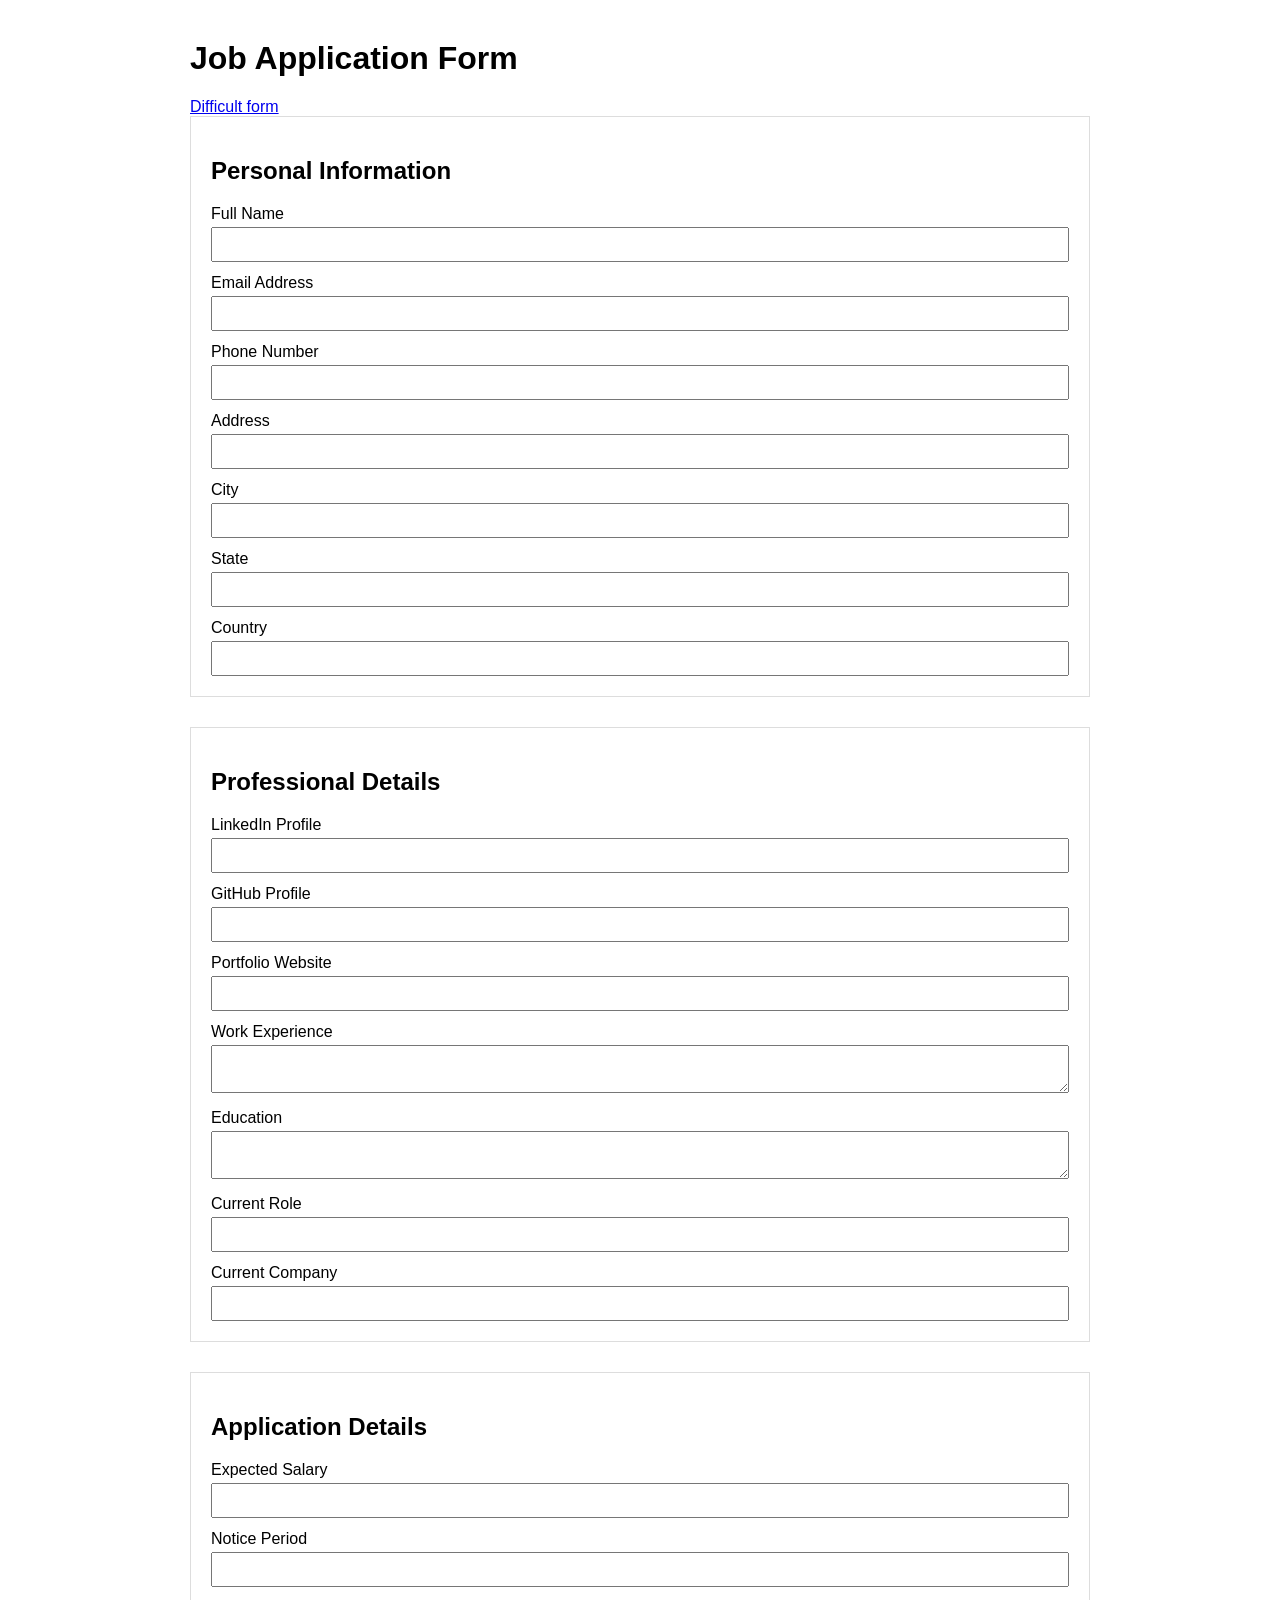
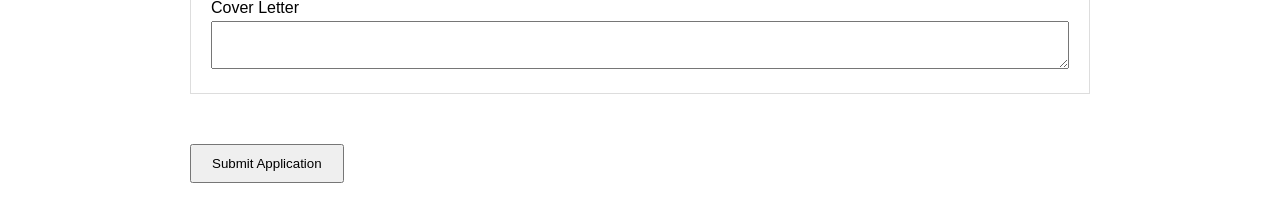
<file: test/index.html>
<!DOCTYPE html>
<html>
<head>
<meta charset="utf-8">
<title>Job Application Test Form</title>

<style>
body {
    font-family: Arial, sans-serif;
    max-width: 900px;
    margin: 40px auto;
}

.section {
    margin-bottom: 30px;
    padding: 20px;
    border: 1px solid #ddd;
}

label {
    display: block;
    margin-top: 12px;
}

input,
textarea,
select {
    width: 100%;
    padding: 8px;
    margin-top: 4px;
    box-sizing: border-box;
}

button {
    margin-top: 20px;
    padding: 10px 20px;
}
</style>
</head>

<body>

<h1>Job Application Form</h1>

<form id="jobForm">
<a href="./otherform.html">Difficult form</a> 

<div class="section">
<h2>Personal Information</h2>

<label for="fullName">Full Name</label>
<input id="fullName" name="fullName">

<label for="email">Email Address</label>
<input id="email" name="email">

<label for="phone">Phone Number</label>
<input id="phone" name="phone">

<label for="address">Address</label>
<input id="address" name="address">

<label for="city">City</label>
<input id="city" name="city">

<label for="state">State</label>
<input id="state" name="state">

<label for="country">Country</label>
<input id="country" name="country">
</div>

<div class="section">
<h2>Professional Details</h2>

<label for="linkedin">LinkedIn Profile</label>
<input id="linkedin" name="linkedin">

<label for="github">GitHub Profile</label>
<input id="github" name="github">

<label for="portfolio">Portfolio Website</label>
<input id="portfolio" name="portfolio">

<label for="experience">Work Experience</label>
<textarea id="experience" name="experience"></textarea>

<label for="education">Education</label>
<textarea id="education" name="education"></textarea>

<label for="currentRole">Current Role</label>
<input id="currentRole" name="currentRole">

<label for="currentCompany">Current Company</label>
<input id="currentCompany" name="currentCompany">
</div>

<div class="section">
<h2>Application Details</h2>

<label for="salary">Expected Salary</label>
<input id="salary" name="expectedSalary">

<label for="notice">Notice Period</label>
<input id="notice" name="noticePeriod">

<label for="coverLetter">Cover Letter</label>
<textarea id="coverLetter" name="coverLetter"></textarea>
</div>

<button type="submit">Submit Application</button>

</form>

</body>
</html>
</file>
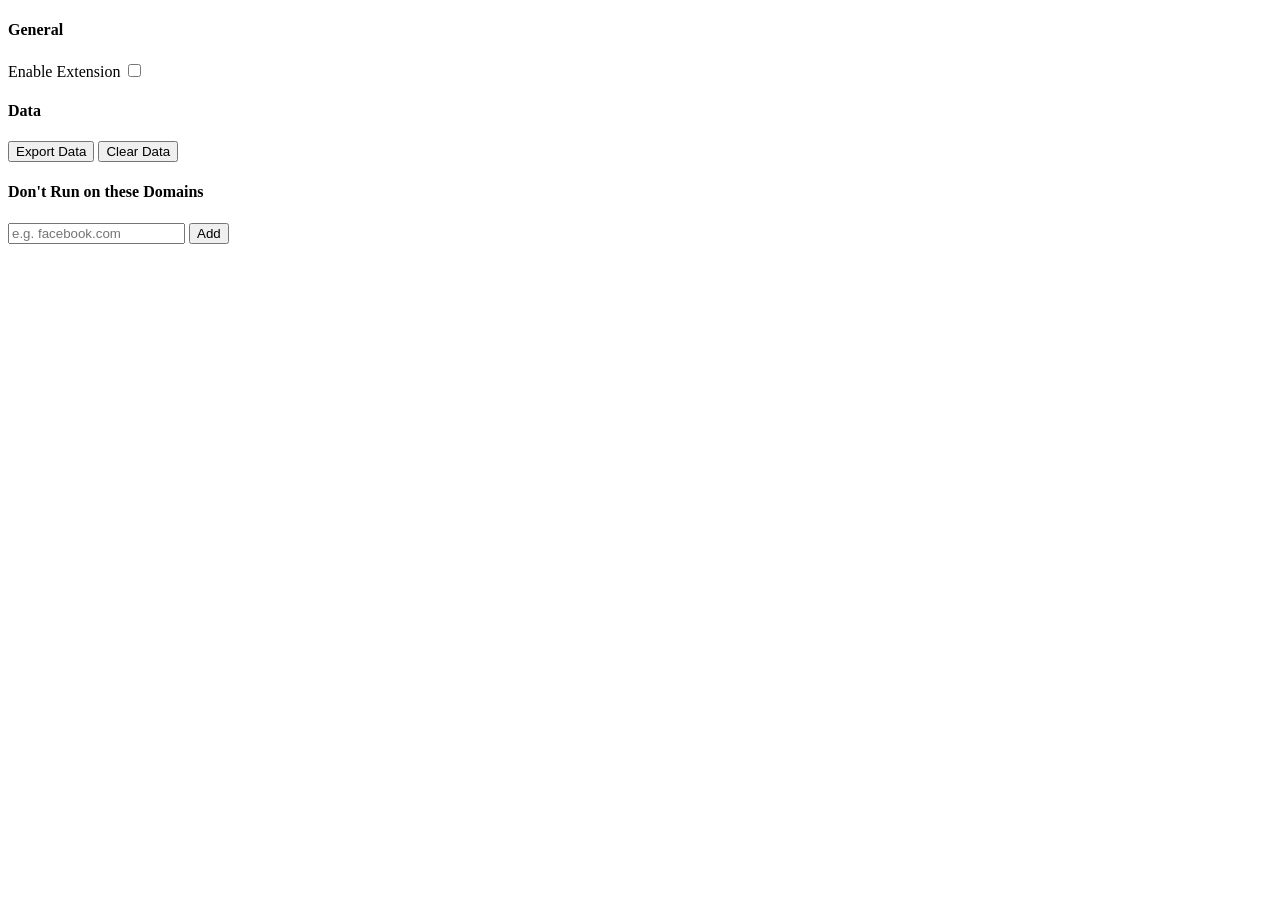
<file: options/options.html>
<!DOCTYPE html>
<html lang="en">
<head>
  <meta charset="UTF-8" />
  <meta name="color-scheme" content="light dark" />
  <title>MinApplyr Settings</title>
</head>

<body class="minapplyr-options">

  <div class="minapplyr-options__container">

    <section class="minapplyr-options__card">
      <h4>General</h4>

      <label class="minapplyr-options__row">
        <span>Enable Extension</span>
        <input type="checkbox" id="toggleEnabled" />
      </label>
    </section>

    <section class="minapplyr-options__card">
      <h4>Data</h4>

      <div class="minapplyr-options__actions">
        <button id="exportBtn">Export Data</button>
        <button id="clearBtn" class="danger">Clear Data</button>
      </div>

      <p id="status"></p>
    </section>

    <section class="minapplyr-options__card">
      <h4>Don't Run on these Domains</h4>

      <div class="minapplyr-options__row">
        <input id="domainInput" type="text" placeholder="e.g. facebook.com" />
        <button id="addDomainBtn">Add</button>
      </div>

      <ul id="blockedList" class="minapplyr-options__list"></ul>
    </section>

  </div>

  <script src="options.js"></script>
</body>
</html>
</file>
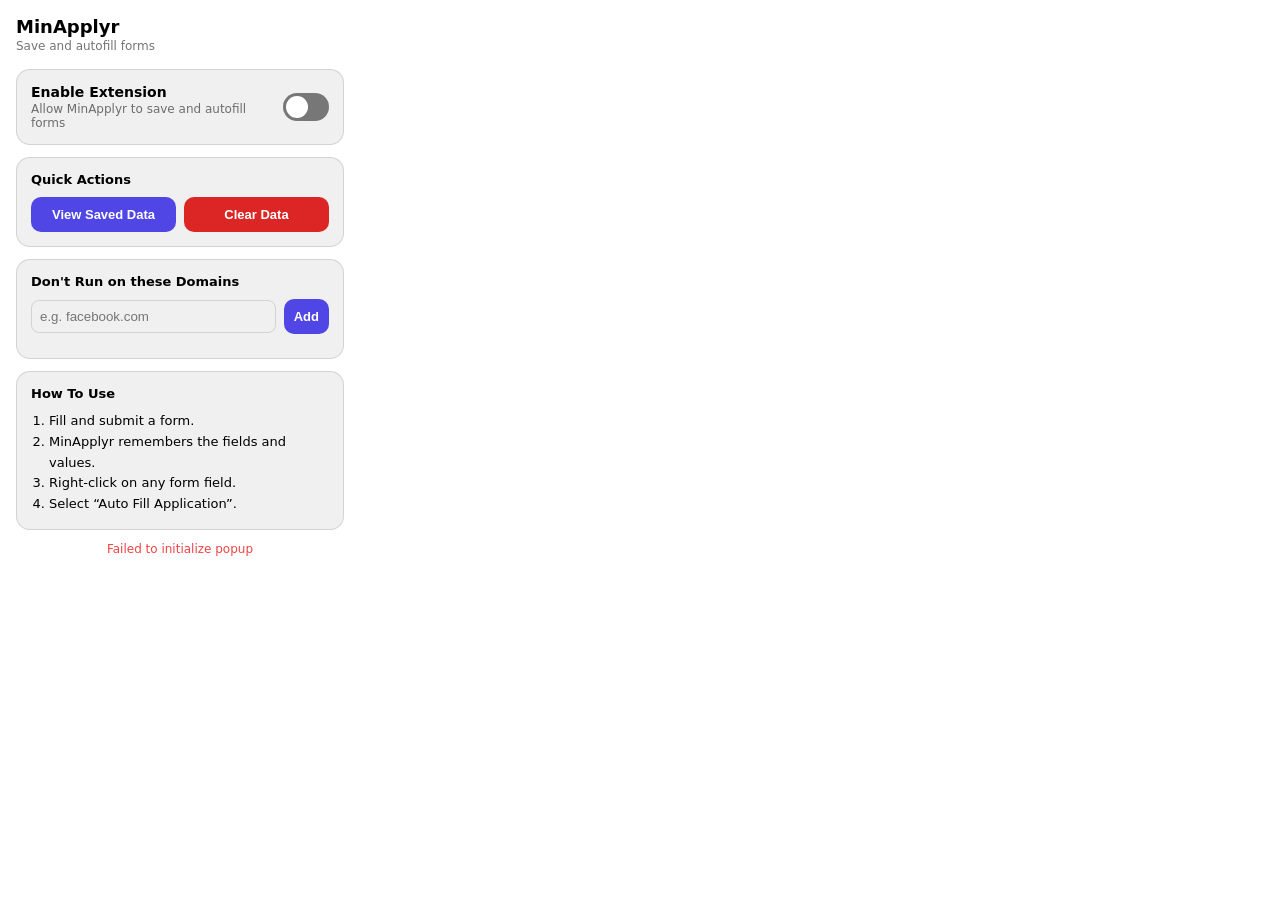
<file: popup/popup.html>
<!DOCTYPE html>
<html lang="en">
<head>
  <meta charset="UTF-8" />
  <meta name="color-scheme" content="light dark" />
  <link rel="stylesheet" href="popup.css" />
</head>
<body class="minapplyr">
  <div class="minapplyr__container">

  <header class="minapplyr__header">
    <div>
      <h1 class="minapplyr__title">MinApplyr</h1>

      <p class="minapplyr__subtitle">
        Save and autofill forms
      </p>
    </div>
  </header>

    <section class="minapplyr__card">
      <div class="minapplyr__row">
        <div>
          <div class="minapplyr__label">
            Enable Extension
          </div>

          <div class="minapplyr__hint">
            Allow MinApplyr to save and autofill forms
          </div>
        </div>

        <label class="minapplyr-switch">
          <input
            id="toggleEnabled"
            type="checkbox"
          />
          <span class="minapplyr-switch__slider"></span>
        </label>
      </div>
    </section>

    <section class="minapplyr__card">
      <div class="minapplyr__section-title">
        Quick Actions
      </div>

      <div class="minapplyr__actions">
        <button
          id="openStorage"
          class="minapplyr-btn"
        >
          View Saved Data
        </button>

        <button
          id="clearStorage"
          class="minapplyr-btn minapplyr-btn--danger"
        >
          Clear Data
        </button>
      </div>
    </section>

    <section class="minapplyr__card">
      <div class="minapplyr__section-title">
        Don't Run on these Domains
      </div>

      <div class="minapplyr__row" style="gap:8px; margin-bottom:10px;">
        <input
          id="domainInput"
          type="text"
          placeholder="e.g. facebook.com"
          style="flex:1; padding:8px; border-radius:8px; border:1px solid var(--minapplyr-border); background:transparent; color:inherit;"
        />

        <button
          id="addDomainBtn"
          class="minapplyr-btn"
          style="flex:0"
        >
          Add
        </button>
      </div>

      <ul id="blockedList" style="list-style:none; padding:0; margin:0; font-size:13px;"></ul>
    </section>

    <section class="minapplyr__card">
      <div class="minapplyr__section-title">
        How To Use
      </div>

      <ol class="minapplyr__steps">
        <li>Fill and submit a form.</li>
        <li>MinApplyr remembers the fields and values.</li>
        <li>Right-click on any form field.</li>
        <li>Select “Auto Fill Application”.</li>
      </ol>
    </section>

    <div
      id="status"
      class="minapplyr__status"
    ></div>

  </div>

  <script src="popup.js"></script>
</body>
</html>
</file>
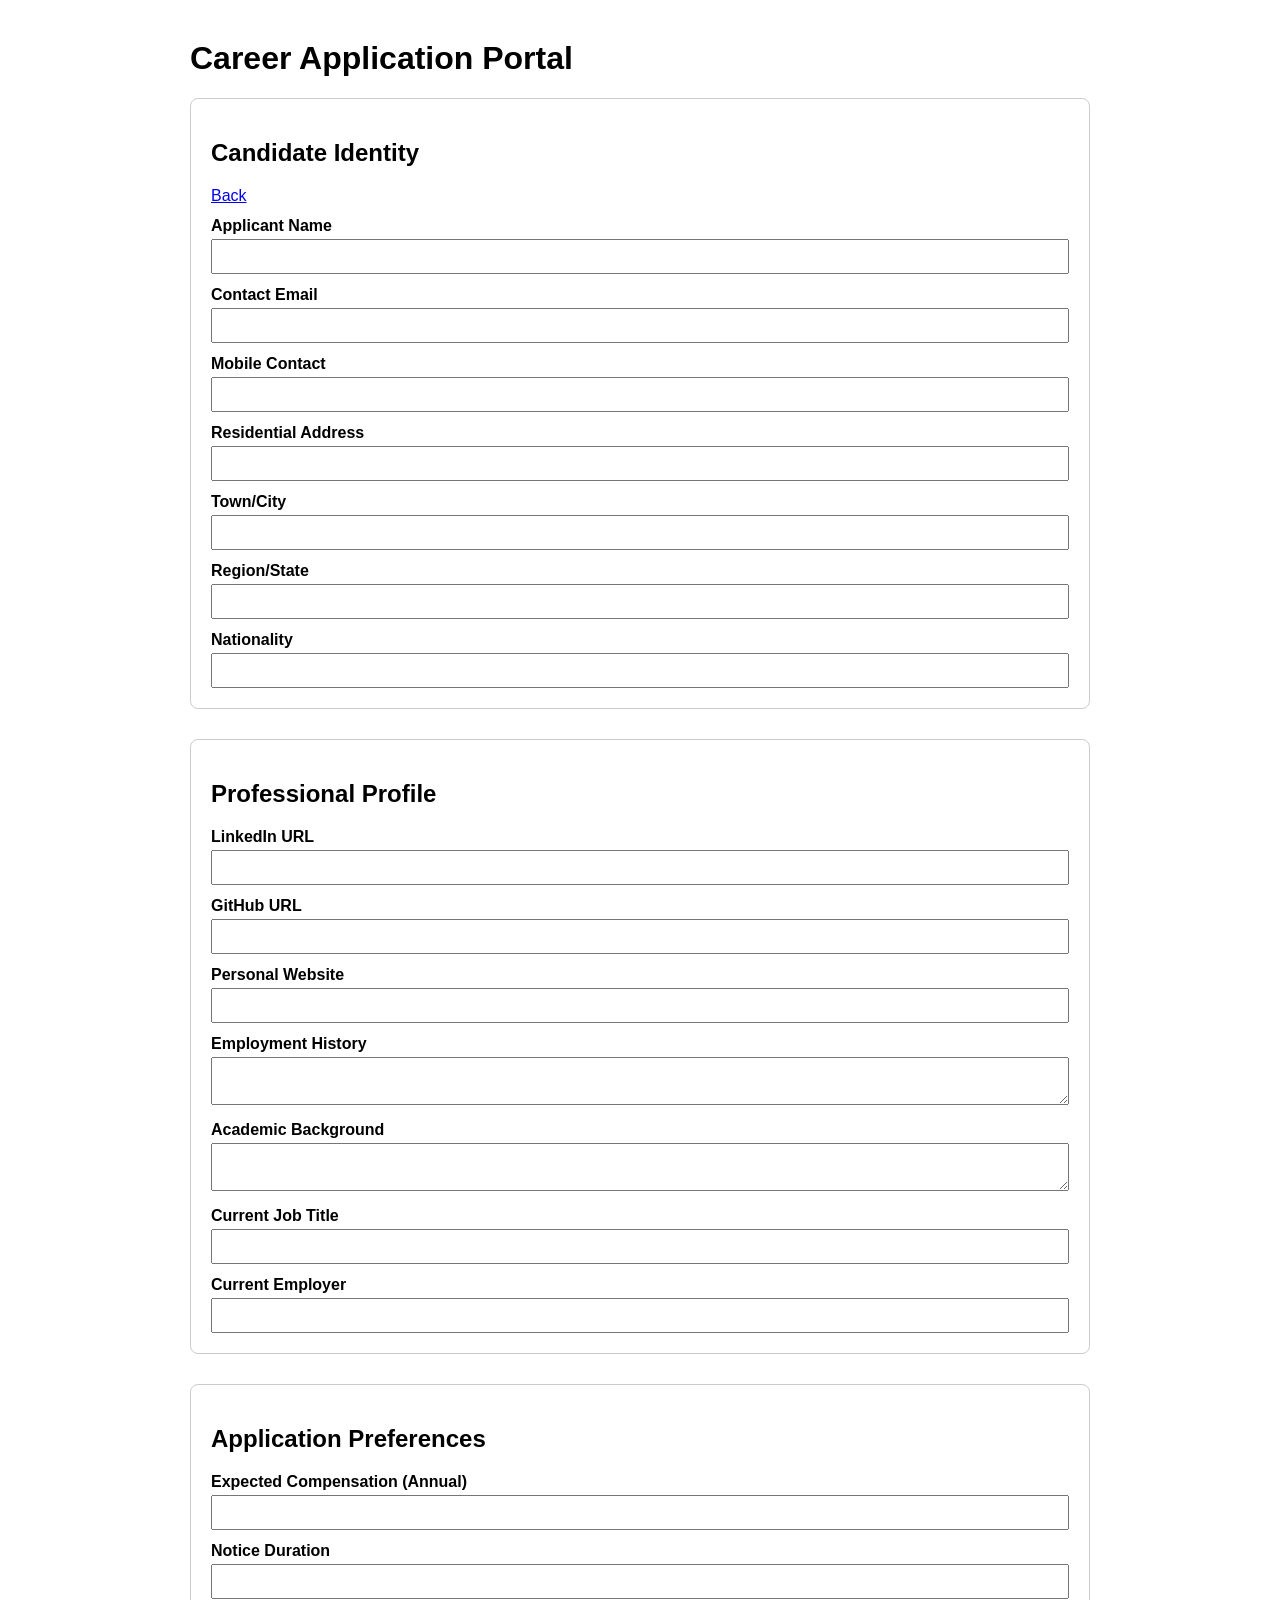
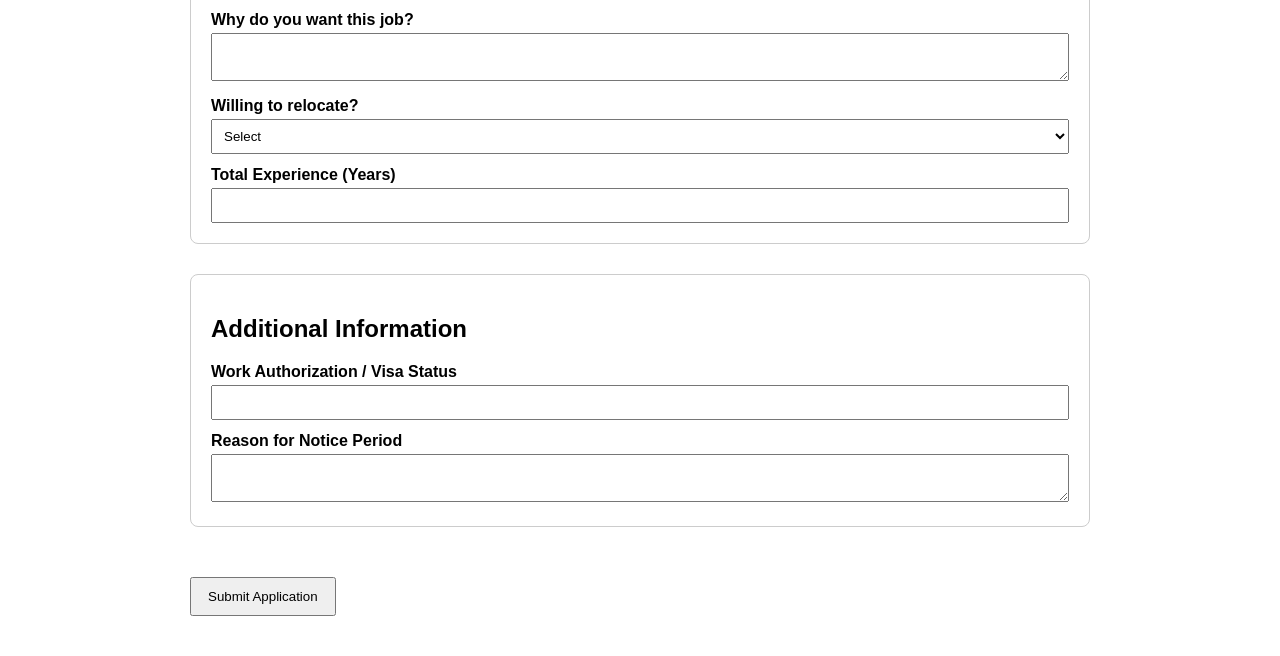
<file: test/otherform.html>
<!DOCTYPE html>
<html>
<head>
<meta charset="utf-8">
<title>Advanced Job Application Test</title>

<style>
body {
    font-family: Arial, sans-serif;
    max-width: 900px;
    margin: 40px auto;
}

.section {
    margin-bottom: 30px;
    padding: 20px;
    border: 1px solid #ccc;
    border-radius: 8px;
}

label {
    display: block;
    margin-top: 12px;
    font-weight: bold;
}

input,
textarea,
select {
    width: 100%;
    padding: 8px;
    margin-top: 4px;
    box-sizing: border-box;
}

button {
    margin-top: 20px;
    padding: 10px 16px;
}
</style>
</head>

<body>

<h1>Career Application Portal</h1>

<form id="applicationForm">

<div class="section">
<h2>Candidate Identity</h2>
<a href="./index.html">Back</a> 

<label for="candidate_name">Applicant Name</label>
<input id="candidate_name" name="candidate_name">

<label for="primary_email">Contact Email</label>
<input id="primary_email" name="primary_email">

<label for="mobile_number">Mobile Contact</label>
<input id="mobile_number" name="mobile_number">

<label for="home_address">Residential Address</label>
<input id="home_address" name="home_address">

<label for="location_city">Town/City</label>
<input id="location_city" name="location_city">

<label for="region_state">Region/State</label>
<input id="region_state" name="region_state">

<label for="nation">Nationality</label>
<input id="nation" name="nation">
</div>

<div class="section">
<h2>Professional Profile</h2>

<label for="profile_linkedin">LinkedIn URL</label>
<input id="profile_linkedin" name="profile_linkedin">

<label for="profile_github">GitHub URL</label>
<input id="profile_github" name="profile_github">

<label for="personal_site">Personal Website</label>
<input id="personal_site" name="personal_site">

<label for="work_history">Employment History</label>
<textarea id="work_history" name="work_history"></textarea>

<label for="academic_background">Academic Background</label>
<textarea id="academic_background" name="academic_background"></textarea>

<label for="job_title">Current Job Title</label>
<input id="job_title" name="job_title">

<label for="employer">Current Employer</label>
<input id="employer" name="employer">
</div>

<div class="section">
<h2>Application Preferences</h2>

<label for="expected_comp">Expected Compensation (Annual)</label>
<input id="expected_comp" name="expected_comp">

<label for="notice_duration">Notice Duration</label>
<input id="notice_duration" name="notice_duration">

<label for="cover_letter_text">Why do you want this job?</label>
<textarea id="cover_letter_text" name="cover_letter_text"></textarea>

<label for="relocate">Willing to relocate?</label>
<select id="relocate" name="relocate">
    <option value="">Select</option>
    <option value="yes">Yes</option>
    <option value="no">No</option>
</select>

<label for="experience_years">Total Experience (Years)</label>
<input id="experience_years" name="experience_years">
</div>

<div class="section">
<h2>Additional Information</h2>

<label for="visa_status">Work Authorization / Visa Status</label>
<input id="visa_status" name="visa_status">

<label for="notice_reason">Reason for Notice Period</label>
<textarea id="notice_reason" name="notice_reason"></textarea>
</div>

<button type="submit">Submit Application</button>

</form>

</body>
</html>
</file>
<file: popup/popup.css>
:root {
  color-scheme: light dark;

  --minapplyr-bg: Canvas;
  --minapplyr-card: color-mix(
    in srgb,
    Canvas 94%,
    CanvasText 6%
  );

  --minapplyr-text: CanvasText;

  --minapplyr-muted: color-mix(
    in srgb,
    CanvasText 55%,
    transparent
  );

  --minapplyr-border: color-mix(
    in srgb,
    CanvasText 12%,
    transparent
  );

  --minapplyr-accent: #4f46e5;
  --minapplyr-danger: #dc2626;
}

* {
  box-sizing: border-box;
}

body.minapplyr {
  margin: 0;
  width: 360px;

  background: var(--minapplyr-bg);
  color: var(--minapplyr-text);

  font-family:
    Inter,
    system-ui,
    sans-serif;
}

.minapplyr__container {
  padding: 16px;
}

.minapplyr__header {
  display: flex;
  align-items: center;
  gap: 12px;

  margin-bottom: 16px;
}

.minapplyr__logo {
  width: 42px;
  height: 42px;

  flex-shrink: 0;

  object-fit: contain;
}

.minapplyr__title {
  margin: 0;
  font-size: 18px;
  font-weight: 700;
}

.minapplyr__subtitle {
  margin: 2px 0 0;
  font-size: 12px;
  color: var(--minapplyr-muted);
}

.minapplyr__card {
  margin-bottom: 12px;
  padding: 14px;

  border-radius: 14px;

  background: var(--minapplyr-card);
  border: 1px solid var(--minapplyr-border);
}

.minapplyr__row {
  display: flex;
  justify-content: space-between;
  align-items: center;
  gap: 12px;
}

.minapplyr__label {
  font-size: 14px;
  font-weight: 600;
}

.minapplyr__hint {
  margin-top: 2px;

  font-size: 12px;
  color: var(--minapplyr-muted);
}

.minapplyr__section-title {
  margin-bottom: 10px;

  font-size: 13px;
  font-weight: 600;
}

.minapplyr__actions {
  display: flex;
  gap: 8px;
}

.minapplyr-btn {
  flex: 1;

  border: none;
  border-radius: 10px;

  padding: 10px;

  cursor: pointer;

  background: var(--minapplyr-accent);
  color: white;

  font-size: 13px;
  font-weight: 600;
}

.minapplyr-btn:hover {
  opacity: 0.92;
}

.minapplyr-btn--danger {
  background: var(--minapplyr-danger);
}

.minapplyr__steps {
  margin: 0;
  padding-left: 18px;

  font-size: 13px;
  line-height: 1.6;
}

.minapplyr__status {
  min-height: 18px;

  margin-top: 8px;

  font-size: 12px;
  text-align: center;

  color: var(--minapplyr-muted);
}

.minapplyr-switch {
  position: relative;
  width: 48px;
  height: 28px;
}

.minapplyr-switch input {
  display: none;
}

.minapplyr-switch__slider {
  position: absolute;
  inset: 0;

  cursor: pointer;

  border-radius: 999px;

  background: #777;

  transition: 0.2s;
}

.minapplyr-switch__slider::before {
  content: "";

  position: absolute;

  left: 3px;
  top: 3px;

  width: 22px;
  height: 22px;

  border-radius: 50%;

  background: white;

  transition: 0.2s;
}

.minapplyr-switch input:checked
  + .minapplyr-switch__slider {
  background: var(--minapplyr-accent);
}

.minapplyr-switch input:checked
  + .minapplyr-switch__slider::before {
  transform: translateX(20px);
}
</file>
